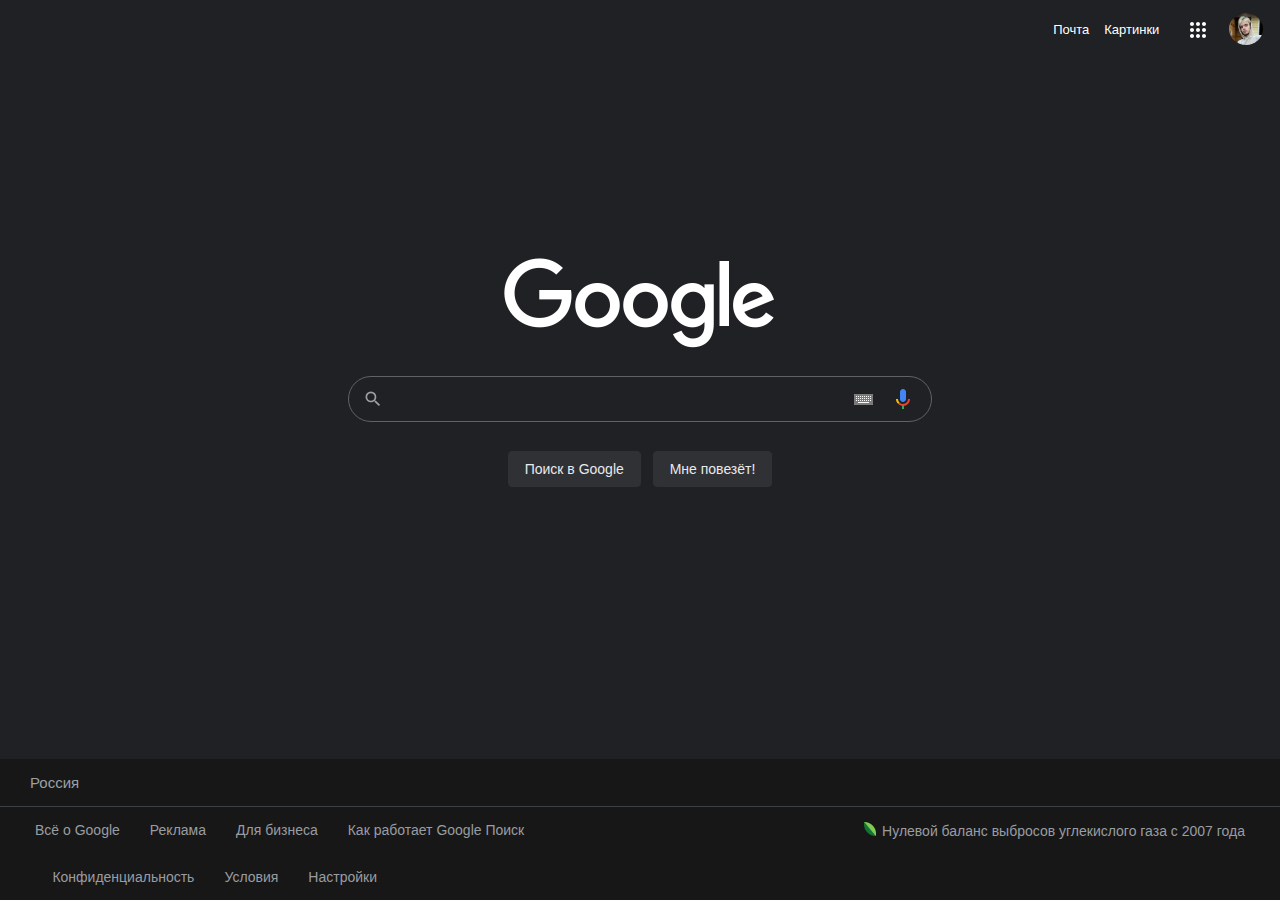
<file: 2022/1 sem/INFORMATICS/HW/HTML_CSS/google/index.html>
<!doctype html>
<html>
    <head>
        <link rel="stylesheet" href="css\style.css">
        <meta charset="utf-8">
        <title>Google</title>
    </head>
    <body>
        <div class="whole-page">
        <div class="top-header">
            <div class="inside-top-header">
                <div class="links-top-header">
                    <div class="left-links-top-header">
                        <div class="email-images-link">
                            <a class = "a-email-images-link" href="https://mail.google.com/mail/&ogbl">Почта</a>
                        </div>
                        <div class="email-images-link">
                            <a class = "a-email-images-link" href="https://www.google.ru/imghp?hl=ru&ogbl">Картинки</a>
                        </div>
                    </div>
                    <div class ="top-header-buttons">
                        <div class="top-header-dots-button">
                            <div class="dots">
                                <a class="dots-link" title= "Приложения Google" href="https://www.google.ru/intl/ru/about/products">
                                    <svg class="dots-svg" viewBox="0 0 24 24"><path fill="white" d="M6,8c1.1,0 2,-0.9 2,-2s-0.9,-2 -2,-2 -2,0.9 -2,2 0.9,2 2,2zM12,20c1.1,0 2,-0.9 2,-2s-0.9,-2 -2,-2 -2,0.9 -2,2 0.9,2 2,2zM6,20c1.1,0 2,-0.9 2,-2s-0.9,-2 -2,-2 -2,0.9 -2,2 0.9,2 2,2zM6,14c1.1,0 2,-0.9 2,-2s-0.9,-2 -2,-2 -2,0.9 -2,2 0.9,2 2,2zM12,14c1.1,0 2,-0.9 2,-2s-0.9,-2 -2,-2 -2,0.9 -2,2 0.9,2 2,2zM16,6c0,1.1 0.9,2 2,2s2,-0.9 2,-2 -0.9,-2 -2,-2 -2,0.9 -2,2zM12,8c1.1,0 2,-0.9 2,-2s-0.9,-2 -2,-2 -2,0.9 -2,2 0.9,2 2,2zM18,14c1.1,0 2,-0.9 2,-2s-0.9,-2 -2,-2 -2,0.9 -2,2 0.9,2 2,2zM18,20c1.1,0 2,-0.9 2,-2s-0.9,-2 -2,-2 -2,0.9 -2,2 0.9,2 2,2z"></path>
                                </svg>
                            </a>
                        </div>
                    </div>
                    <div class="top-header-photo">
                        <div>
                            <img  height="32" class="tolik-gleb" alt="Gleb Petukhov" title="Gleb Petukhov" src="imgs/gleb.png">
                        </div>
                    </div>
                    </div>
                </div>
            </div>
        </div>
        <div class="logo-header">
                <img class="logo-image" src="imgs/googlelogo_light_color_272x92dp.png" alt="Google logo">
        </div>
        <div class="search-bar">
            <div class="inner-search-bar">
            <div class="search">
                <div class="input-bar">
                    <div class="magnifier">
                        <div class="magnif-box">
                            <span class="magnif">
                                <svg viewBox="0 0 24 24">
                                    <path fill="#9aa0a6" d="M15.5 14h-.79l-.28-.27A6.471 6.471 0 0 0 16 9.5 6.5 6.5 0 1 0 9.5 16c1.61 0 3.09-.59 4.23-1.57l.27.28v.79l5 4.99L20.49 19l-4.99-5zm-6 0C7.01 14 5 11.99 5 9.5S7.01 5 9.5 5 14 7.01 14 9.5 11.99 14 9.5 14z"></path>
                                </svg>
                            </span>
                        </div>
                    </div>
                    <div class="input-string">
                        <div class="addition"></div>
						<form action="https://www.google.com/search" method="GET" role="search">
							<input class="google-search" value name="q" type="text">
						</form>
                    </div>
                    <div class="keyboard-mic-buttons">
                        <div class="keyboard-addition">
                        </div>
                        <div class="keyboard">
                            <span class="keyboard-span">
                                <img src="imgs/keyboard.png" alt="Keyboard">
                            </span>
                        </div>
                        <div class="mic">
                            <svg viewBox="0 0 24 24"><path fill="#4285f4" d="m12 15c1.66 0 3-1.31 3-2.97v-7.02c0-1.66-1.34-3.01-3-3.01s-3 1.34-3 3.01v7.02c0 1.66 1.34 2.97 3 2.97z"></path><path fill="#34a853" d="m11 18.08h2v3.92h-2z"></path><path fill="#fbbc04" d="m7.05 16.87c-1.27-1.33-2.05-2.83-2.05-4.87h2c0 1.45 0.56 2.42 1.47 3.38v0.32l-1.15 1.18z"></path><path fill="#ea4335" d="m12 16.93a4.97 5.25 0 0 1 -3.54 -1.55l-1.41 1.49c1.26 1.34 3.02 2.13 4.95 2.13 3.87 0 6.99-2.92 6.99-7h-1.99c0 2.92-2.24 4.93-5 4.93z"></path></svg>
                        </div>
                    </div>
                </div>
            </div>
            </div>
            <div class="main-buttons">
                <center>
                    <input class="google-find-button" value="Поиск в Google" type="submit">
                    <input class="lucky-button" value="Мне повезёт!" type="submit" >
                </center>
            </div>
        </div>
        <div class="under-search-bar">
        </div>
        <div class="bottom-header">
            <div class="geo">Россия
            </div>
            <div class="bottom-info">
                <div class="business-bar">
                    <a class="info-links" href="https://about.google/?utm_source=google-RU&amp;utm_medium=referral&amp;utm_campaign=hp-footer&amp;fg=1" >Всё о Google</a><a class="info-links" href="https://www.google.com/intl/ru_ru/ads/?subid=ww-ww-et-g-awa-a-g_hpafoot1_1!o2&amp;utm_source=google.com&amp;utm_medium=referral&amp;utm_campaign=google_hpafooter&amp;fg=1" >Реклама</a><a class="info-links" href="https://www.google.com/services/?subid=ww-ww-et-g-awa-a-g_hpbfoot1_1!o2&amp;utm_source=google.com&amp;utm_medium=referral&amp;utm_campaign=google_hpbfooter&amp;fg=1" >Для бизнеса</a><a class="info-links" href="https://google.com/search/howsearchworks/?fg=1"> Как работает Google Поиск </a>
                </div>
                <div class="news-info">
                    <a class="info-links" href="https://sustainability.google/intl/ru/carbon-free/?utm_source=googlehpfooter&utm_medium=housepromos&utm_campaign=bottom-footer&utm_content="><img class="gas-photo" src="imgs/gas.png" alt="" ><span>Нулевой баланс выбросов углекислого газа с 2007 года</span></a>
                </div>
                <div class="company-info">
                    <a class="info-links" href="https://policies.google.com/privacy?hl=ru&amp;fg=1" >Конфиденциальность</a>
                    <a class="info-links" href="https://policies.google.com/terms?hl=ru&amp;fg=1" >Условия</a>
                    <a class="info-links" href="https://support.google.com/accounts/answer/3118621?hl=ru" >Настройки</a>
                </div>
            </div>
        </div>
        </div>
    </body>
</html>
</file>
